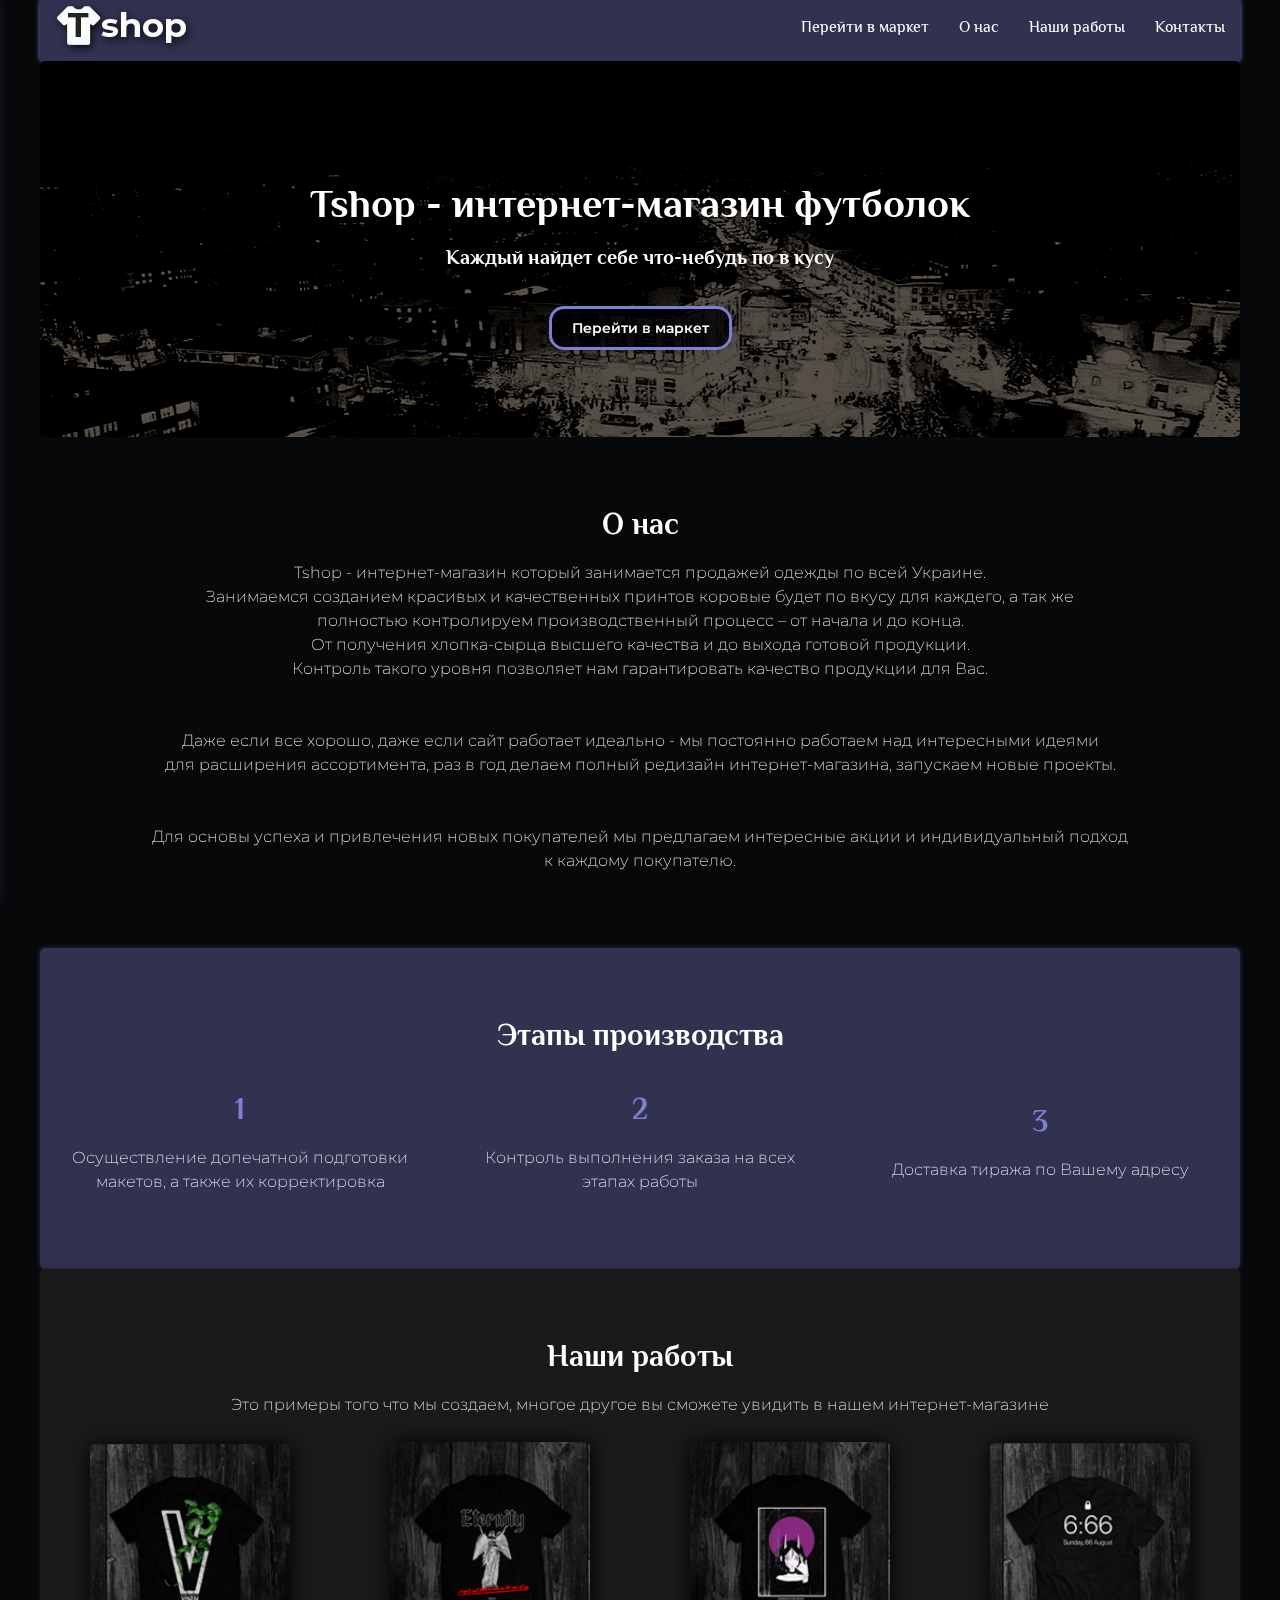
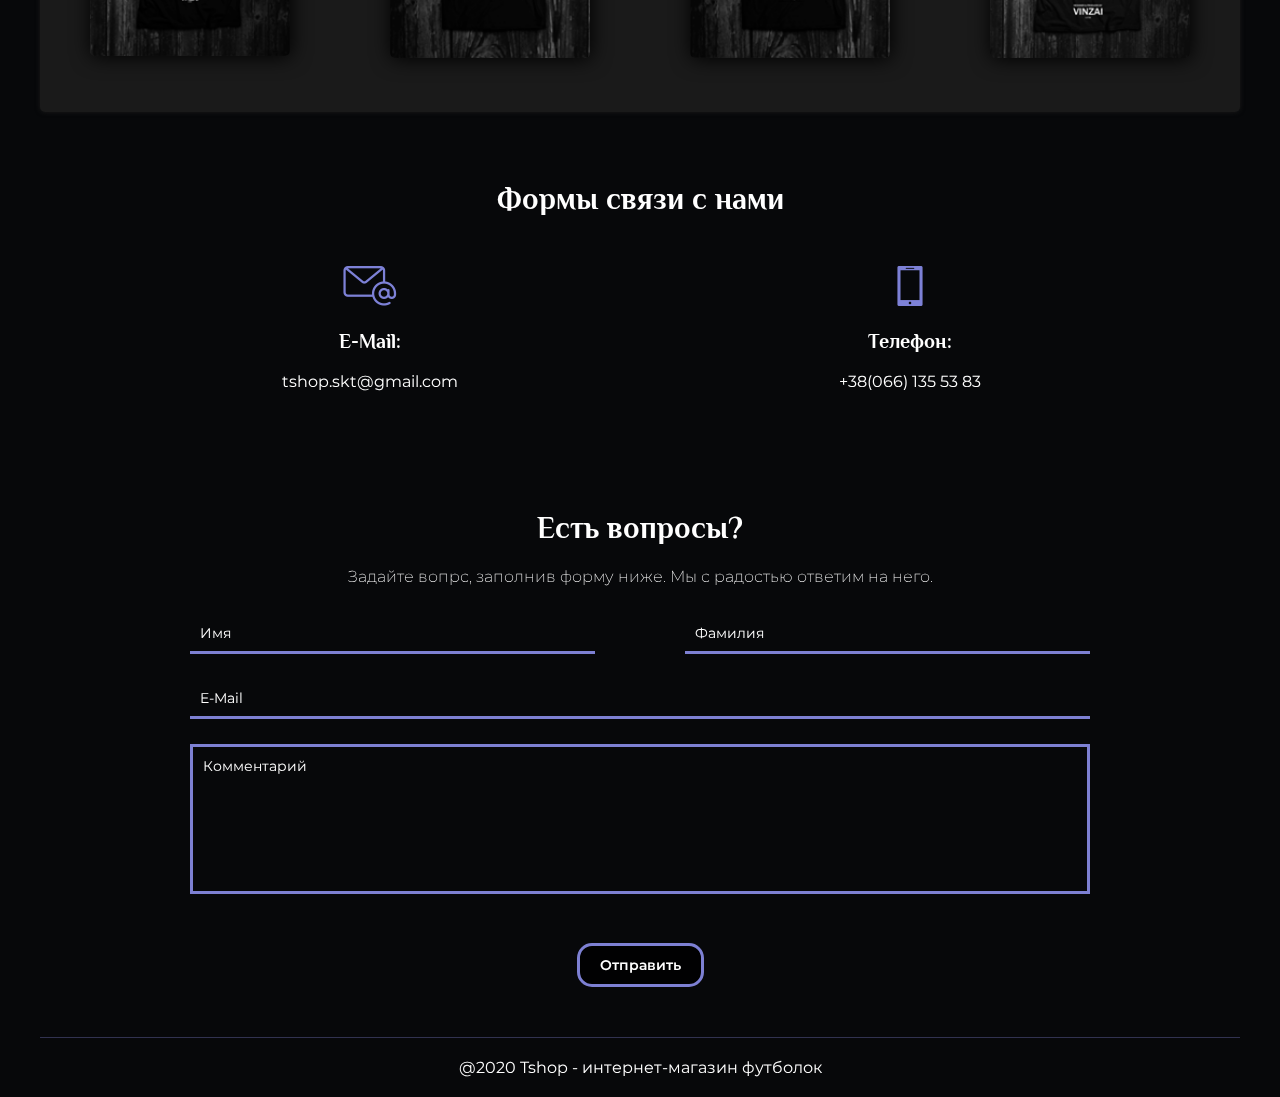
<file: lab3/index.html>
<!DOCTYPE html>
<html lang="en">
<head>
    <meta charset="UTF-8">
    <meta name="viewport" content="width=device-width, initial-scale=1.0">
    <link rel="stylesheet" href="css/style.css">

    <link rel="preconnect" href="https://fonts.gstatic.com">
    <link href="https://fonts.googleapis.com/css2?family=Montserrat:wght@100;200;600;700;900&family=Philosopher:wght@400;700&display=swap" rel="stylesheet">

    <link rel="icon" type="image/png" sizes="32x32" href="favicon/logo32x32.png">
    <link rel="icon" type="image/png" sizes="16x16" href="favicon/logo16x16.png">
    <title>Tshop | Визитка</title>
</head>
<body>
    
    <div class="container">

        <header class="header">
            <div class="header_inner">
                <div class="header_left">
                    <a href="index.html" class="header_logo"><img src="favicon/Logo.png" alt=""></a>
                    <div class="menu_btn">
                        <span class="menu_item"></span>
                        <span class="menu_item"></span>
                        <span class="menu_item"></span>
                    </div>
                </div>
                <div class="header_right">
                    <div class="nav">
                        <ul>
                            <li class="nav_link" data-scroll="#intro">Перейти в маркет</li>
                            <li class="nav_link" data-scroll="#aboutUs">О нас</li>
                            <li class="nav_link" data-scroll="#works">Наши работы</li>
                            <li class="nav_link" data-scroll="#contacts">Контакты</li>
                        </ul>
                    </div>
                </div>
            </div>
        </header>

        <div class="sitebar">
            <div class="sitebar_inner">
                <div class="sitebar_title"><a href="index.html"><img src="favicon/Logo.png" alt=""></a></div>
                <div class="sitebar_nav">
                    <ul>
                        <li class="nav_link_sitebar" data-scroll="#intro">Перейти в маркет</li>
                        <li class="nav_link_sitebar" data-scroll="#aboutUs">О нас</li>
                        <li class="nav_link_sitebar" data-scroll="#works">Наши работы</li>
                        <li class="nav_link_sitebar" data-scroll="#contacts">Контакты</li>
                    </ul>
                </div>
            </div>
        </div>

        <section class="intro" id="intro">
            <div class="intro_inner">
                <div class="block_title"><h1 class="center">Tshop - интернет-магазин футболок</h1></div>
                <div class="block_title"><h3 class="center">Каждый найдет себе что-небудь по в кусу</h3></div>
                <div class="intro_btn"><a class="btn">Перейти в маркет</a></div>
            </div>
        </section>

        <section class="aboutUs" id="aboutUs">
            <div class="aboutUs_inner">
                <div class="block_title"><h2 class="center">О нас</h2></div>
                <div class="block_text"><p class="center text">
                    Tshop - интернет-магазин который занимается продажей одежды по всей Украине.<br>
                    Занимаемся созданием красивых и качественных принтов коровые будет по вкусу для каждего, а так же <br>
                    полностью контролируем производственный процесс – от начала и до конца. <br>
                    От получения хлопка-сырца высшего качества и до выхода готовой продукции. <br>
                    Контроль такого уровня позволяет нам гарантировать качество продукции для Вас.<br>
                    <br></br>
                    Даже если все хорошо, даже если сайт работает идеально - мы постоянно работаем над интересными идеями <br>
                    для расширения ассортимента, раз в год делаем полный редизайн интернет-магазина, запускаем новые проекты.<br>
                    <br></br>
                    Для основы успеха и привлечения новых покупателей мы предлагаем интересные акции и индивидуальный подход <br>
                    к каждому покупателю.
                </p></div>
            </div>
        </section>

        <section class="stages">
            <div class="stages_inner">
                <div class="block_title"><h2 class="center">Этапы производства</h2></div>
                <div class="block_stages">
                    <div class="stages_col first_stage">
                        <h2 class="stages_title center">1</h2>
                        <p class="text">Осуществление допечатной
                                        подготовки макетов,
                                        а также их корректировка
                                        </p>
                    </div>
                    <div class="stages_col second_stage">
                        <h2 class="stages_title center">2</h2>
                        <p class="text">Контроль выполнения заказа 
                                        на всех этапах работы
                                        </p>
                    </div>
                    <div class="stages_col third_stage">
                        <h2 class="stages_title center">3</h2>
                        <p class="text">Доставка тиража 
                                        по Вашему адресу
                                        </p>
                    </div>
                </div>
            </div>
        </section>

        <section class="works" id="works">
            <div class="works_inner">
                <div class="block_title"><h2 class="center">Наши работы</h2></div>
                <div class="block_text"><p class="center text">Это примеры того что мы создаем, 
                    многое другое вы сможете увидить в нашем интернет-магазине</p></div>
                <div class="block_works">
                    <div class="work_col"><img class="work_img" src="img/works/work1.png" alt=""></div>
                    <div class="work_col"><img class="work_img" src="img/works/work2.png" alt=""></div>
                    <div class="work_col"><img class="work_img" src="img/works/work3.png" alt=""></div>
                    <div class="work_col"><img class="work_img" src="img/works/work4.png" alt=""></div>
                </div>
            </div>
        </section>

        <section class="contacts" id="contacts">
            <div class="contact_inner">
                <div class="block_title"><h2 class="center">Формы связи с нами</h2></div>
                    <div class="block_contacts">
                        <div class="contact_col">
                            <div class="contact_img"><img src="img/contacts/email.png" alt=""></div>
                            <div class="contact_title"><h3>E-Mail:</h3></div>
                            <div class="contact_text"><p><a href="mailto:tshop.skt@gmail.com">tshop.skt@gmail.com</a></p></div>
                        </div>
                        <div class="contact_col">
                            <div class="contact_img"><img src="img/contacts/phone.png" alt=""></div>
                            <div class="contact_title"><h3>Телефон:</h3></div>
                            <div class="contact_text"><p><a href="tel:+0661355383">+38(066) 135 53 83</a></p></div>
                        </div>
                    </div>
            </div>
        </section>

        <section class="contact_form">
            <div class="block_title"><h2 class="center">Есть вопросы?</h2></div>
                <div class="block_text"><p class="center text">Задайте вопрс, заполнив форму ниже. 
                                                                Мы с радостью ответим на него.
                                                            </p></div>
            <div class="contact_form_inner">
                <form action="" method="POST" id="formContact">
                    <div class="block_input-firstName">
                        <input type="text" name="firstName" class="input firstName" placeholder="Имя">
                    </div>
                    <div class="block_input-lastName">
                        <input type="text" name="lastName" class="input lastName" placeholder="Фамилия">
                    </div>
                    <div class="block_input-email">
                        <input type="email" name="email" class="input email" placeholder="E-Mail">
                    </div>
                    <div class="block_textarea-comment">
                        <textarea name="comment" type="text" class="textarea comment" placeholder="Комментарий"></textarea>
                    </div>

                    <div class="log"><p class="log_text"></p></div>
                    <div class="block_submit"><button class="btn">Отправить</button></div>
                </form>
            </div>
        </section>

        <footer class="footer">
            <div class="footer_inner">
                <p class="footer_text center">@2020 Tshop - интернет-магазин футболок</p>
            </div>
        </footer>

    </div>

    <div class="overlay"></div>

</body>
</html>
</file>
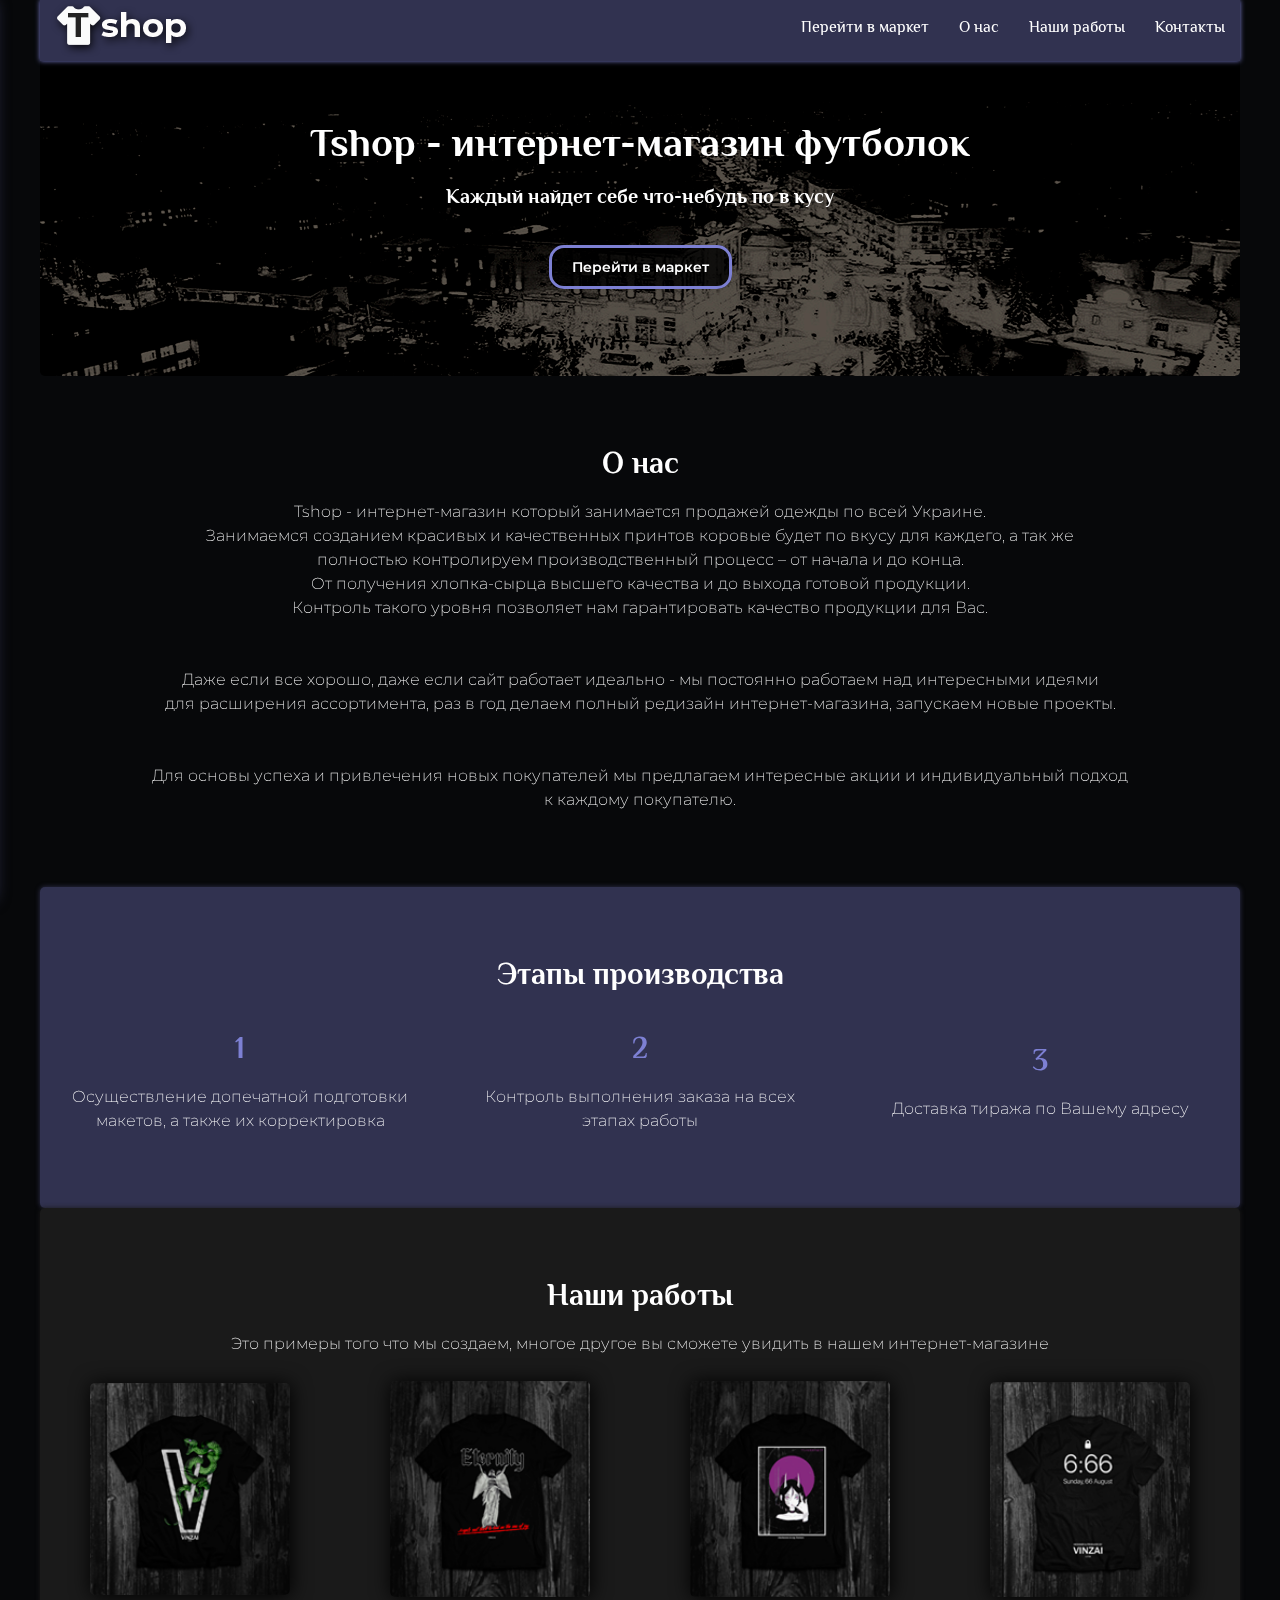
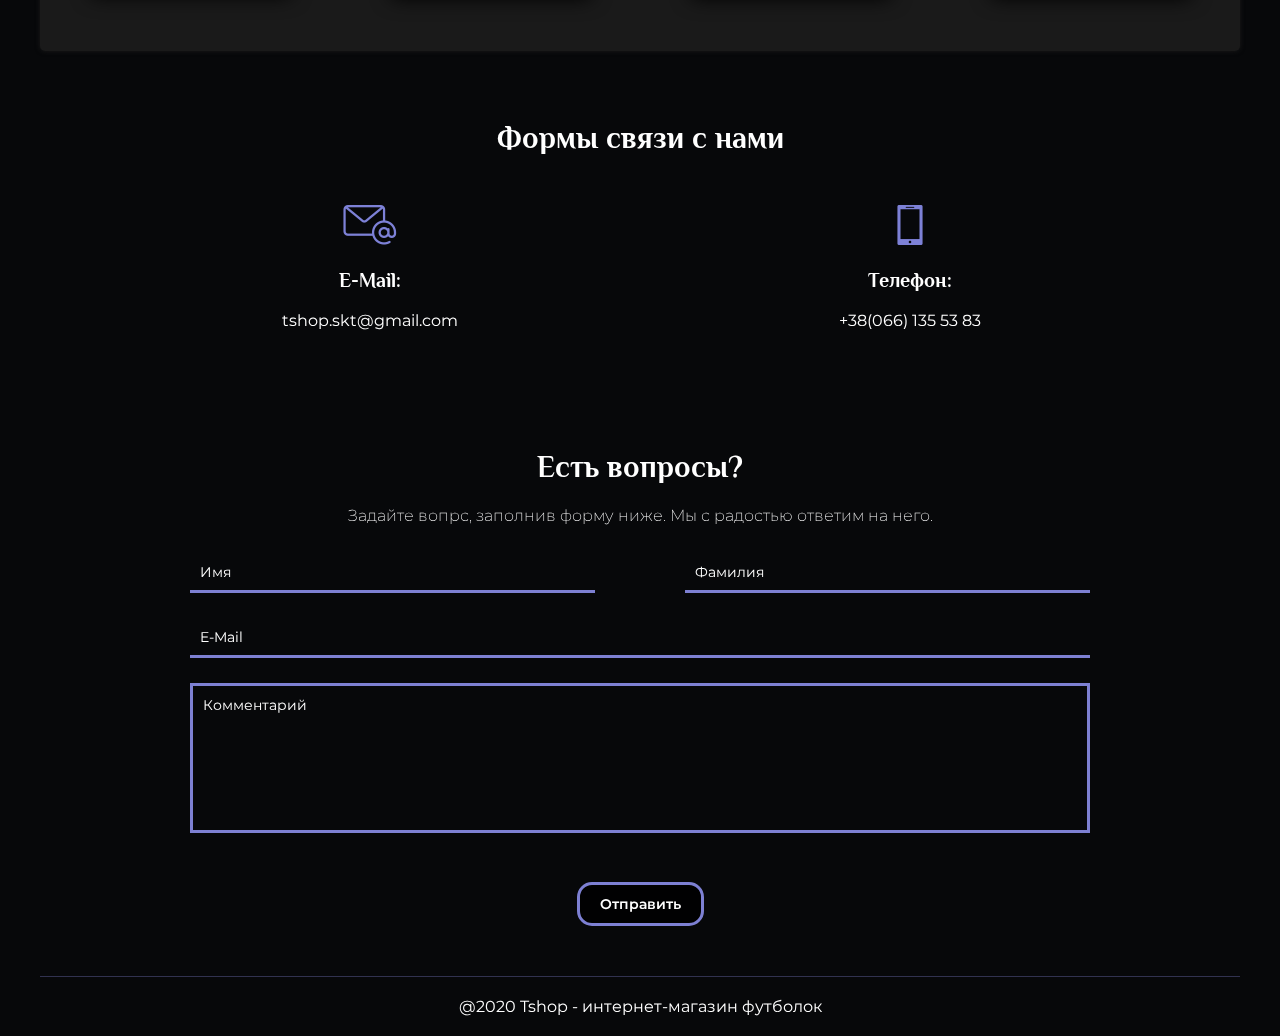
<file: lab4/index.html>
<!DOCTYPE html>
<html lang="en">
<head>
    <meta charset="UTF-8">
    <meta name="viewport" content="width=device-width, initial-scale=1.0">
    <link rel="stylesheet" href="css/style.css">

    <link rel="preconnect" href="https://fonts.gstatic.com">
    <link href="https://fonts.googleapis.com/css2?family=Montserrat:wght@100;200;600;700;900&family=Philosopher:wght@400;700&display=swap" rel="stylesheet">

    <link rel="icon" type="image/png" sizes="32x32" href="favicon/logo32x32.png">
    <link rel="icon" type="image/png" sizes="16x16" href="favicon/logo16x16.png">
    <title>Tshop | Визитка</title>
</head>
<body>
    
    <div class="container">

        <header class="header">
            <div class="header_inner">
                <div class="header_left">
                    <a href="index.html" class="header_logo"><img src="favicon/Logo.png" alt=""></a>
                    <div class="menu_btn">
                        <span class="menu_item"></span>
                        <span class="menu_item"></span>
                        <span class="menu_item"></span>
                    </div>
                </div>
                <div class="header_right">
                    <div class="nav">
                        <ul>
                            <li class="nav_link" data-scroll="#intro">Перейти в маркет</li>
                            <li class="nav_link" data-scroll="#aboutUs">О нас</li>
                            <li class="nav_link" data-scroll="#works">Наши работы</li>
                            <li class="nav_link" data-scroll="#contacts">Контакты</li>
                        </ul>
                    </div>
                </div>
            </div>
        </header>

        <div class="sitebar">
            <div class="sitebar_inner">
                <div class="sitebar_title"><a href="index.html"><img src="favicon/Logo.png" alt=""></a></div>
                <div class="sitebar_nav">
                    <ul>
                        <li class="nav_link_sitebar" data-scroll="#intro">Перейти в маркет</li>
                        <li class="nav_link_sitebar" data-scroll="#aboutUs">О нас</li>
                        <li class="nav_link_sitebar" data-scroll="#works">Наши работы</li>
                        <li class="nav_link_sitebar" data-scroll="#contacts">Контакты</li>
                    </ul>
                </div>
            </div>
        </div>

        <section class="intro" id="intro">
            <div class="intro_inner">
                <div class="block_title"><h1 class="center">Tshop - интернет-магазин футболок</h1></div>
                <div class="block_title"><h3 class="center">Каждый найдет себе что-небудь по в кусу</h3></div>
                <div class="intro_btn"><a class="btn">Перейти в маркет</a></div>
            </div>
        </section>

        <section class="aboutUs" id="aboutUs">
            <div class="aboutUs_inner">
                <div class="block_title"><h2 class="center">О нас</h2></div>
                <div class="block_text"><p class="center text">
                    Tshop - интернет-магазин который занимается продажей одежды по всей Украине.<br>
                    Занимаемся созданием красивых и качественных принтов коровые будет по вкусу для каждего, а так же <br>
                    полностью контролируем производственный процесс – от начала и до конца. <br>
                    От получения хлопка-сырца высшего качества и до выхода готовой продукции. <br>
                    Контроль такого уровня позволяет нам гарантировать качество продукции для Вас.<br>
                    <br></br>
                    Даже если все хорошо, даже если сайт работает идеально - мы постоянно работаем над интересными идеями <br>
                    для расширения ассортимента, раз в год делаем полный редизайн интернет-магазина, запускаем новые проекты.<br>
                    <br></br>
                    Для основы успеха и привлечения новых покупателей мы предлагаем интересные акции и индивидуальный подход <br>
                    к каждому покупателю.
                </p></div>
            </div>
        </section>

        <section class="stages">
            <div class="stages_inner">
                <div class="block_title"><h2 class="center">Этапы производства</h2></div>
                <div class="block_stages">
                    <div class="stages_col first_stage">
                        <h2 class="stages_title center">1</h2>
                        <p class="text">Осуществление допечатной
                                        подготовки макетов,
                                        а также их корректировка
                                        </p>
                    </div>
                    <div class="stages_col second_stage">
                        <h2 class="stages_title center">2</h2>
                        <p class="text">Контроль выполнения заказа 
                                        на всех этапах работы
                                        </p>
                    </div>
                    <div class="stages_col third_stage">
                        <h2 class="stages_title center">3</h2>
                        <p class="text">Доставка тиража 
                                        по Вашему адресу
                                        </p>
                    </div>
                </div>
            </div>
        </section>

        <section class="works" id="works">
            <div class="works_inner">
                <div class="block_title"><h2 class="center">Наши работы</h2></div>
                <div class="block_text"><p class="center text">Это примеры того что мы создаем, 
                    многое другое вы сможете увидить в нашем интернет-магазине</p></div>
                <div class="block_works">
                    <div class="work_col"><img class="work_img" src="img/works/work1.png" alt=""></div>
                    <div class="work_col"><img class="work_img" src="img/works/work2.png" alt=""></div>
                    <div class="work_col"><img class="work_img" src="img/works/work3.png" alt=""></div>
                    <div class="work_col"><img class="work_img" src="img/works/work4.png" alt=""></div>
                </div>
            </div>
        </section>

        <section class="contacts" id="contacts">
            <div class="contact_inner">
                <div class="block_title"><h2 class="center">Формы связи с нами</h2></div>
                    <div class="block_contacts">
                        <div class="contact_col">
                            <div class="contact_img"><img src="img/contacts/email.png" alt=""></div>
                            <div class="contact_title"><h3>E-Mail:</h3></div>
                            <div class="contact_text"><p><a href="mailto:tshop.skt@gmail.com">tshop.skt@gmail.com</a></p></div>
                        </div>
                        <div class="contact_col">
                            <div class="contact_img"><img src="img/contacts/phone.png" alt=""></div>
                            <div class="contact_title"><h3>Телефон:</h3></div>
                            <div class="contact_text"><p><a href="tel:+0661355383">+38(066) 135 53 83</a></p></div>
                        </div>
                    </div>
            </div>
        </section>

        <section class="contact_form">
            <div class="block_title"><h2 class="center">Есть вопросы?</h2></div>
                <div class="block_text"><p class="center text">Задайте вопрс, заполнив форму ниже. 
                                                                Мы с радостью ответим на него.
                                                            </p></div>
            <div class="contact_form_inner">
                <form action="" method="POST" id="formContact">
                    <div class="block_input-firstName">
                        <input type="text" name="firstName" class="input firstName" placeholder="Имя">
                    </div>
                    <div class="block_input-lastName">
                        <input type="text" name="lastName" class="input lastName" placeholder="Фамилия">
                    </div>
                    <div class="block_input-email">
                        <input type="email" name="email" class="input email" placeholder="E-Mail">
                    </div>
                    <div class="block_textarea-comment">
                        <textarea name="comment" type="text" class="textarea comment" placeholder="Комментарий"></textarea>
                    </div>

                    <div class="log"><p class="log_text"></p></div>
                    <div class="block_submit"><button class="btn">Отправить</button></div>
                </form>
            </div>
        </section>

        <footer class="footer">
            <div class="footer_inner">
                <p class="footer_text center">@2020 Tshop - интернет-магазин футболок</p>
            </div>
        </footer>

    </div>

    <div class="overlay"></div>
    
    <script src="js/lib/just-validate.min.js"></script>
    <script src="js/mail.js"></script>
    <script src="js/script.js"></script>
</body>
</html>
</file>
<file: lab3/css/style.css>
* {
  margin: 0;
  padding: 0;
  color: white;
  box-sizing: border-box;
  font-family: 'Montserrat', sans-serif;
  text-decoration: none;
}
.container {
  width: 1200px;
  max-width: 100%;
  margin: 0 auto;
}
body {
  background: #07080a;
}
section {
  padding: 50px 0;
  border-radius: 5px;
}
h1,
h2,
h3,
h4,
h5,
h6 {
  font-family: 'Philosopher', sans-serif;
  margin: 20px 0;
}
h1 {
  font-size: 40px;
}
h2 {
  font-size: 30px;
}
h3 {
  font-size: 20px;
}
.center {
  text-align: center;
}
.text {
  font-size: 16px;
  line-height: 1.5;
  font-weight: 200;
  margin-bottom: 25px;
}
.btn {
  cursor: pointer;
  outline: none;
  border: 3px solid #7d80d3;
  padding: 10px 20px;
  font-size: 14px;
  border-radius: 15px;
  background: rgba(0, 0, 0, 0.8);
  font-weight: 600;
  transition: 0.2s linear;
}
.btn:hover {
  background: #7d80d3;
  border-color: #313250;
}
.input {
  width: 100%;
  height: 40px;
  border: none;
  border-bottom: 3px solid #7d80d3;
  outline: none;
  background: none;
  font-size: 14px;
  transition: 0.2s linear;
  padding-left: 10px;
}
.input:focus {
  border-color: white;
}
.input::placeholder {
  color: white;
}
.textarea {
  padding: 10px;
  width: 100%;
  height: 150px;
  resize: none;
  border: 3px solid #7d80d3;
  outline: none;
  background: none;
  font-size: 14px;
  transition: 0.2s linear;
}
.textarea:focus {
  border-color: white;
}
.textarea::placeholder {
  color: white;
}
.overlay {
  position: fixed;
  top: 0;
  left: 0;
  right: 0;
  bottom: 0;
  z-index: -500;
}
.overlay.active {
  background: rgba(0, 0, 0, 0.7);
  z-index: 500;
}
@media (max-width: 700px) {
  .header_left .menu_btn {
    display: flex;
  }
  .header_logo {
    display: none;
  }
  .header_right .nav {
    display: none;
  }
}
@media (max-width: 900px) {
  .container {
    padding: 0 5px;
  }
  .block_works .work_col {
    width: 50%;
    margin-bottom: 20px;
    text-align: center;
  }
}
@media (max-width: 800px) {
  .block_stages .stages_col {
    width: 100%;
  }
}
@media (max-width: 550px) {
  h1 {
    font-size: 30px;
  }
}
@media (max-width: 450px) {
  .block_works .work_col img {
    width: 75%;
  }
  .block_contacts .contact_col {
    width: 100%;
    margin-bottom: 50px;
  }
}
@media (max-width: 400px) {
  #formContact .block_input-firstName,
  #formContact .block_input-lastName {
    width: 100%;
  }
}
.sitebar {
  position: fixed;
  top: 0;
  left: -255px;
  width: 250px;
  height: 100%;
  background: #313250;
  border-top-right-radius: 5px;
  border-bottom-right-radius: 5px;
  box-shadow: 0 0 15px #313250;
  transition: 0.25s linear;
  z-index: -1000;
}
.sitebar.open {
  position: fixed;
  top: 0;
  left: 0;
  z-index: 1000;
}
.sitebar_title {
  border-bottom: 1px solid white;
  text-align: center;
}
.sitebar_title img {
  max-height: 60px;
  width: auto;
}
.sitebar_nav {
  padding: 20px 0;
}
.sitebar_nav ul li {
  list-style: none;
  padding: 15px 20px;
  font-weight: 600;
  width: 100%;
}
.sitebar_nav ul li:hover,
.sitebar_nav ul li:focus {
  background: #7d80d3;
}
.header {
  background: #313250;
  box-shadow: 0 0 5px #7d80d3;
}
.header.fixed {
  position: fixed;
  top: 0;
  z-index: 450;
  width: 1200px;
  max-width: 100%;
}
.header_inner {
  display: flex;
  justify-content: space-between;
  align-items: center;
}
.header_left {
  display: flex;
  align-items: center;
  margin-left: 10px;
}
.nav ul {
  display: flex;
}
.nav ul li {
  list-style: none;
}
.nav_link {
  margin: 0 10px;
  padding: 0 5px 5px 5px;
  font-family: 'Philosopher', sans-serif;
  font-size: 16px;
  cursor: pointer;
  border-bottom: 3px solid transparent;
  transition: 0.2s linear;
}
.nav_link:hover {
  border-color: #7d80d3;
}
.menu_btn {
  width: 50px;
  height: 50px;
  position: relative;
  margin: 5px;
  display: none;
  justify-content: center;
  align-items: center;
  cursor: pointer;
  border: 1px solid white;
  border-radius: 5px;
}
.menu_btn:hover {
  background: #7d80d3;
}
.menu_item,
.menu_item:before,
.menu_item:after {
  content: "";
  background: white;
  height: 3px;
  width: 35px;
  border-radius: 15px;
  position: absolute;
}
.menu_item:before {
  top: 10px;
}
.menu_item:after {
  top: -10px;
}
.intro {
  background: url(../img/bg/bg.png) no-repeat black;
  padding: 100px 0;
}
.intro_btn {
  margin-top: 50px;
  text-align: center;
}
.stages {
  background: #313250;
  box-shadow: 0 0 5px #313250;
}
.block_stages {
  display: flex;
  flex-wrap: wrap;
  align-items: center;
  justify-content: space-around;
}
.stages_col {
  width: 30%;
  text-align: center;
  padding: 0 10px;
}
.stages_title {
  color: #7d80d3;
}
.works {
  background: #1a1a1a;
  box-shadow: 0 0 5px #1a1a1a;
}
.block_works {
  display: flex;
  flex-wrap: wrap;
  justify-content: space-around;
  align-items: center;
}
.work_col {
  width: 25%;
  text-align: center;
}
.work_col img {
  width: 200px;
  height: auto;
  box-shadow: 1px 1px 20px black;
  border-radius: 5px;
  overflow: hidden;
}
.block_contacts {
  display: flex;
  flex-wrap: wrap;
  align-items: center;
  justify-content: center;
  margin-top: 50px;
}
.contact_col {
  text-align: center;
  width: 45%;
}
.contact_form_inner {
  display: flex;
  justify-content: center;
}
#formContact {
  display: flex;
  justify-content: space-between;
  align-items: center;
  flex-wrap: wrap;
  width: 75%;
}
.block_input-firstName,
.block_input-lastName {
  width: 45%;
  margin-bottom: 25px;
}
.block_input-email,
.block_textarea-comment {
  width: 100%;
  margin-bottom: 25px;
}
.block_submit {
  width: 100%;
  display: flex;
  justify-content: center;
}
.log {
  width: 100%;
  display: flex;
  justify-content: center;
  margin-bottom: 20px;
}
.footer_inner {
  border-top: 1px solid #313250;
}
.footer_text {
  margin: 20px 0;
}
</file>
<file: lab4/css/style.css>
* {
  margin: 0;
  padding: 0;
  color: white;
  box-sizing: border-box;
  font-family: 'Montserrat', sans-serif;
  text-decoration: none;
}
.container {
  width: 1200px;
  max-width: 100%;
  margin: 0 auto;
}
body {
  background: #07080a;
}
section {
  padding: 50px 0;
  border-radius: 5px;
}
h1,
h2,
h3,
h4,
h5,
h6 {
  font-family: 'Philosopher', sans-serif;
  margin: 20px 0;
}
h1 {
  font-size: 40px;
}
h2 {
  font-size: 30px;
}
h3 {
  font-size: 20px;
}
.center {
  text-align: center;
}
.text {
  font-size: 16px;
  line-height: 1.5;
  font-weight: 200;
  margin-bottom: 25px;
}
.btn {
  cursor: pointer;
  outline: none;
  border: 3px solid #7d80d3;
  padding: 10px 20px;
  font-size: 14px;
  border-radius: 15px;
  background: rgba(0, 0, 0, 0.8);
  font-weight: 600;
  transition: 0.2s linear;
}
.btn:hover {
  background: #7d80d3;
  border-color: #313250;
}
.input {
  width: 100%;
  height: 40px;
  border: none;
  border-bottom: 3px solid #7d80d3;
  outline: none;
  background: none;
  font-size: 14px;
  transition: 0.2s linear;
  padding-left: 10px;
}
.input:focus {
  border-color: white;
}
.input::placeholder {
  color: white;
}
.textarea {
  padding: 10px;
  width: 100%;
  height: 150px;
  resize: none;
  border: 3px solid #7d80d3;
  outline: none;
  background: none;
  font-size: 14px;
  transition: 0.2s linear;
}
.textarea:focus {
  border-color: white;
}
.textarea::placeholder {
  color: white;
}
.overlay {
  position: fixed;
  top: 0;
  left: 0;
  right: 0;
  bottom: 0;
  z-index: -500;
}
.overlay.active {
  background: rgba(0, 0, 0, 0.7);
  z-index: 500;
}
@media (max-width: 700px) {
  .header_left .menu_btn {
    display: flex;
  }
  .header_logo {
    display: none;
  }
  .header_right .nav {
    display: none;
  }
}
@media (max-width: 900px) {
  .container {
    padding: 0 5px;
  }
  .block_works .work_col {
    width: 50%;
    margin-bottom: 20px;
    text-align: center;
  }
}
@media (max-width: 800px) {
  .block_stages .stages_col {
    width: 100%;
  }
}
@media (max-width: 550px) {
  h1 {
    font-size: 30px;
  }
}
@media (max-width: 450px) {
  .block_works .work_col img {
    width: 75%;
  }
  .block_contacts .contact_col {
    width: 100%;
    margin-bottom: 50px;
  }
}
@media (max-width: 400px) {
  #formContact .block_input-firstName,
  #formContact .block_input-lastName {
    width: 100%;
  }
}
.sitebar {
  position: fixed;
  top: 0;
  left: -255px;
  width: 250px;
  height: 100%;
  background: #313250;
  border-top-right-radius: 5px;
  border-bottom-right-radius: 5px;
  box-shadow: 0 0 15px #313250;
  transition: 0.25s linear;
  z-index: -1000;
}
.sitebar.open {
  position: fixed;
  top: 0;
  left: 0;
  z-index: 1000;
}
.sitebar_title {
  border-bottom: 1px solid white;
  text-align: center;
}
.sitebar_title img {
  max-height: 60px;
  width: auto;
}
.sitebar_nav {
  padding: 20px 0;
}
.sitebar_nav ul li {
  list-style: none;
  padding: 15px 20px;
  font-weight: 600;
  width: 100%;
}
.sitebar_nav ul li:hover,
.sitebar_nav ul li:focus {
  background: #7d80d3;
}
.header {
  background: #313250;
  box-shadow: 0 0 5px #7d80d3;
}
.header.fixed {
  position: fixed;
  top: 0;
  z-index: 450;
  width: 1200px;
  max-width: 100%;
}
.header_inner {
  display: flex;
  justify-content: space-between;
  align-items: center;
}
.header_left {
  display: flex;
  align-items: center;
  margin-left: 10px;
}
.nav ul {
  display: flex;
}
.nav ul li {
  list-style: none;
}
.nav_link {
  margin: 0 10px;
  padding: 0 5px 5px 5px;
  font-family: 'Philosopher', sans-serif;
  font-size: 16px;
  cursor: pointer;
  border-bottom: 3px solid transparent;
  transition: 0.2s linear;
}
.nav_link:hover {
  border-color: #7d80d3;
}
.menu_btn {
  width: 50px;
  height: 50px;
  position: relative;
  margin: 5px;
  display: none;
  justify-content: center;
  align-items: center;
  cursor: pointer;
  border: 1px solid white;
  border-radius: 5px;
}
.menu_btn:hover {
  background: #7d80d3;
}
.menu_item,
.menu_item:before,
.menu_item:after {
  content: "";
  background: white;
  height: 3px;
  width: 35px;
  border-radius: 15px;
  position: absolute;
}
.menu_item:before {
  top: 10px;
}
.menu_item:after {
  top: -10px;
}
.intro {
  background: url(../img/bg/bg.png) no-repeat black;
  padding: 100px 0;
}
.intro_btn {
  margin-top: 50px;
  text-align: center;
}
.stages {
  background: #313250;
  box-shadow: 0 0 5px #313250;
}
.block_stages {
  display: flex;
  flex-wrap: wrap;
  align-items: center;
  justify-content: space-around;
}
.stages_col {
  width: 30%;
  text-align: center;
  padding: 0 10px;
}
.stages_title {
  color: #7d80d3;
}
.works {
  background: #1a1a1a;
  box-shadow: 0 0 5px #1a1a1a;
}
.block_works {
  display: flex;
  flex-wrap: wrap;
  justify-content: space-around;
  align-items: center;
}
.work_col {
  width: 25%;
  text-align: center;
}
.work_col img {
  width: 200px;
  height: auto;
  box-shadow: 1px 1px 20px black;
  border-radius: 5px;
  overflow: hidden;
}
.block_contacts {
  display: flex;
  flex-wrap: wrap;
  align-items: center;
  justify-content: center;
  margin-top: 50px;
}
.contact_col {
  text-align: center;
  width: 45%;
}
.contact_form_inner {
  display: flex;
  justify-content: center;
}
#formContact {
  display: flex;
  justify-content: space-between;
  align-items: center;
  flex-wrap: wrap;
  width: 75%;
}
.block_input-firstName,
.block_input-lastName {
  width: 45%;
  margin-bottom: 25px;
}
.block_input-email,
.block_textarea-comment {
  width: 100%;
  margin-bottom: 25px;
}
.block_submit {
  width: 100%;
  display: flex;
  justify-content: center;
}
.log {
  width: 100%;
  display: flex;
  justify-content: center;
  margin-bottom: 20px;
}
.footer_inner {
  border-top: 1px solid #313250;
}
.footer_text {
  margin: 20px 0;
}
</file>
